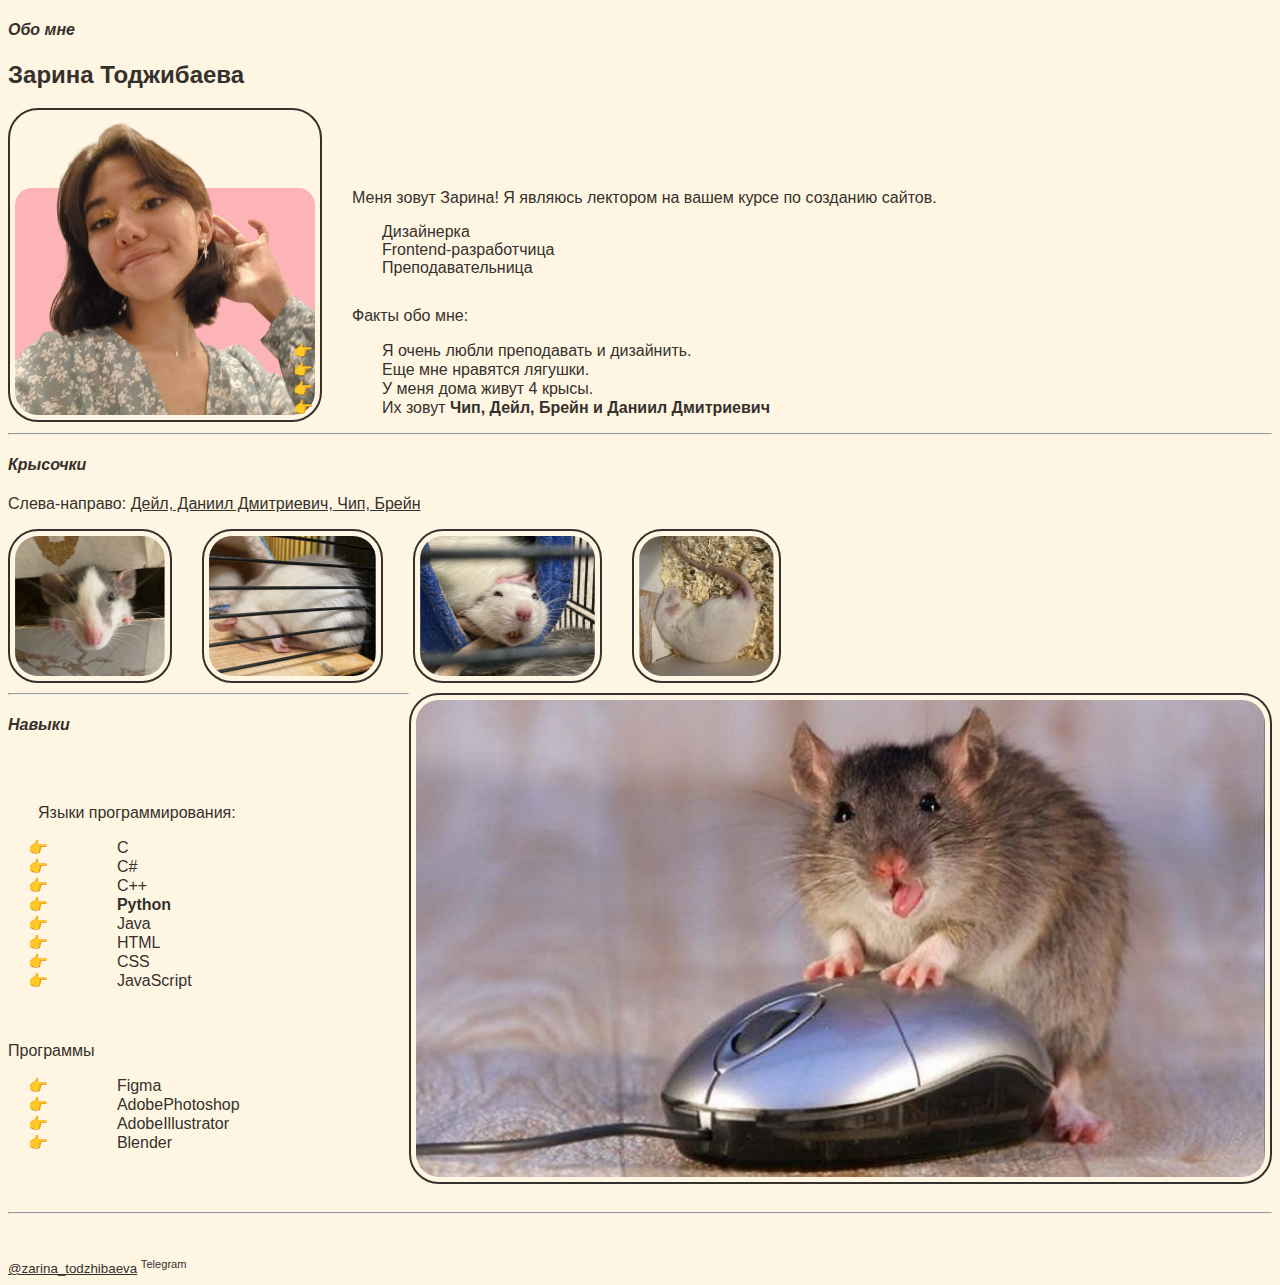
<file: ДЗ_Задание1/index.htm>
<!DOCTYPE html>
<html lang="ru">
<head>
    <meta charset="UTF-8">
    <meta name="viewport" content="width=device-width, initial-scale=1.0">
    <title>:F,f</title>
    <link rel="stylesheet" href = "style.css">
</head>
<body>

    <div>
        <h4><i>Обо мне</i></h4>
        <h2>Зарина Тоджибаева</h2>
            <img src="Pic1.png" width="300" height="300" alt="Обо мне">
            <p class = "me">
                Меня зовут Зарина! Я являюсь лектором на вашем курсе по созданию сайтов.
            </p>
        
        <ul>
            <ol>Дизайнерка</ol>
            <ol>Frontend-разработчица</ol>
            <ol>Преподавательница</ol>
        </ul>
        <p class = "fact">
            Факты обо мне:
            <ul>
                <li>Я очень любли преподавать и дизайнить.</li>
                <li>Еще мне нравятся лягушки.</li>
                <li>У меня дома живут 4 крысы.</li>
                <li>Их зовут <b>Чип, Дейл, Брейн и Даниил Дмитриевич</b></li>
            </ul>
           
        </p>
        <hr>
    </div>
    <div>
        <h4><i>Крысочки</i></h4>
        <p>Слева-направо: <u>Дейл, Даниил Дмитриевич, Чип, Брейн</u></p>
        <img src="rat1.png" width="150" height="140" alt="Дейл" class="rat"\>
        <img src="rat2.png" width="167" height="140" alt="Даниил Дмитриевич" class="rat">
        <img src="rat3.png" width="175" height="140" alt="Чип" class="rat">
        <img src="rat4.png" width="135" height="140" alt="Брейн" class="rat">
    </div>
    <div class ="soft">
        <img src="comp.jpg" width="849" height="477" alt="Кыса"  class="comp">
        <hr>
        <h4><i>Навыки</i></h4>
        <br>
        
        <p class = "fact">
            Языки программирования:
            <ul>
                <li>C</li>
                <li>C#</li>
                <li>C++</li>
                <li><b>Python</b></li>
                <li>Java</li>
                <li>HTML</li>
                <li>CSS</li>
                <li>JavaScript</li>
            </ul>
            <br><br>
            Программы
            <ul>
                <li>Figma</li>
                <li>AdobePhotoshop</li>
                <li>AdobeIllustrator</li>
                <li>Blender</li>
            </ul>
           
        </p>

    </div>
    <br>
    <br>
    <hr>
    <br>
    <br>
    <footer><small><u>@zarina_todzhibaeva</u> <sup>Telegram</sup></small></footer>
</file>
<file: ДЗ_Задание1/style.css>
img {
    float:left; /* Выравнивание по левому краю */
    margin: 40 px; /* Отступы вокруг картинки */
    border-radius: 30px;
    border: 2px solid #35322D;
    padding: 5px;
   }
body{
    background-color: #FFF5E3;
    color: #35322D;
    font-family: Arial, Helvetica, sans-serif;
}
.me{
    margin-top: 100px;
    text-indent:30px;
}
.soft{
    margin-top: 180px;
}

.fact{
    margin-top: 30px;
    text-indent:30px;
}

ol{
    text-indent:60px; 
}
li{
    text-indent:60px;
    list-style-type: '👉';
    padding-inline-start: 1ch;
}

.rat{
    margin-right: 30px;
    border-radius: 30px;
    border: 2px solid #35322D;
    padding: 5px;
}
.comp{
    float: right; 
    border-radius: 30px;
    border: 2px solid #35322D;
    padding: 5px;
}
</file>
